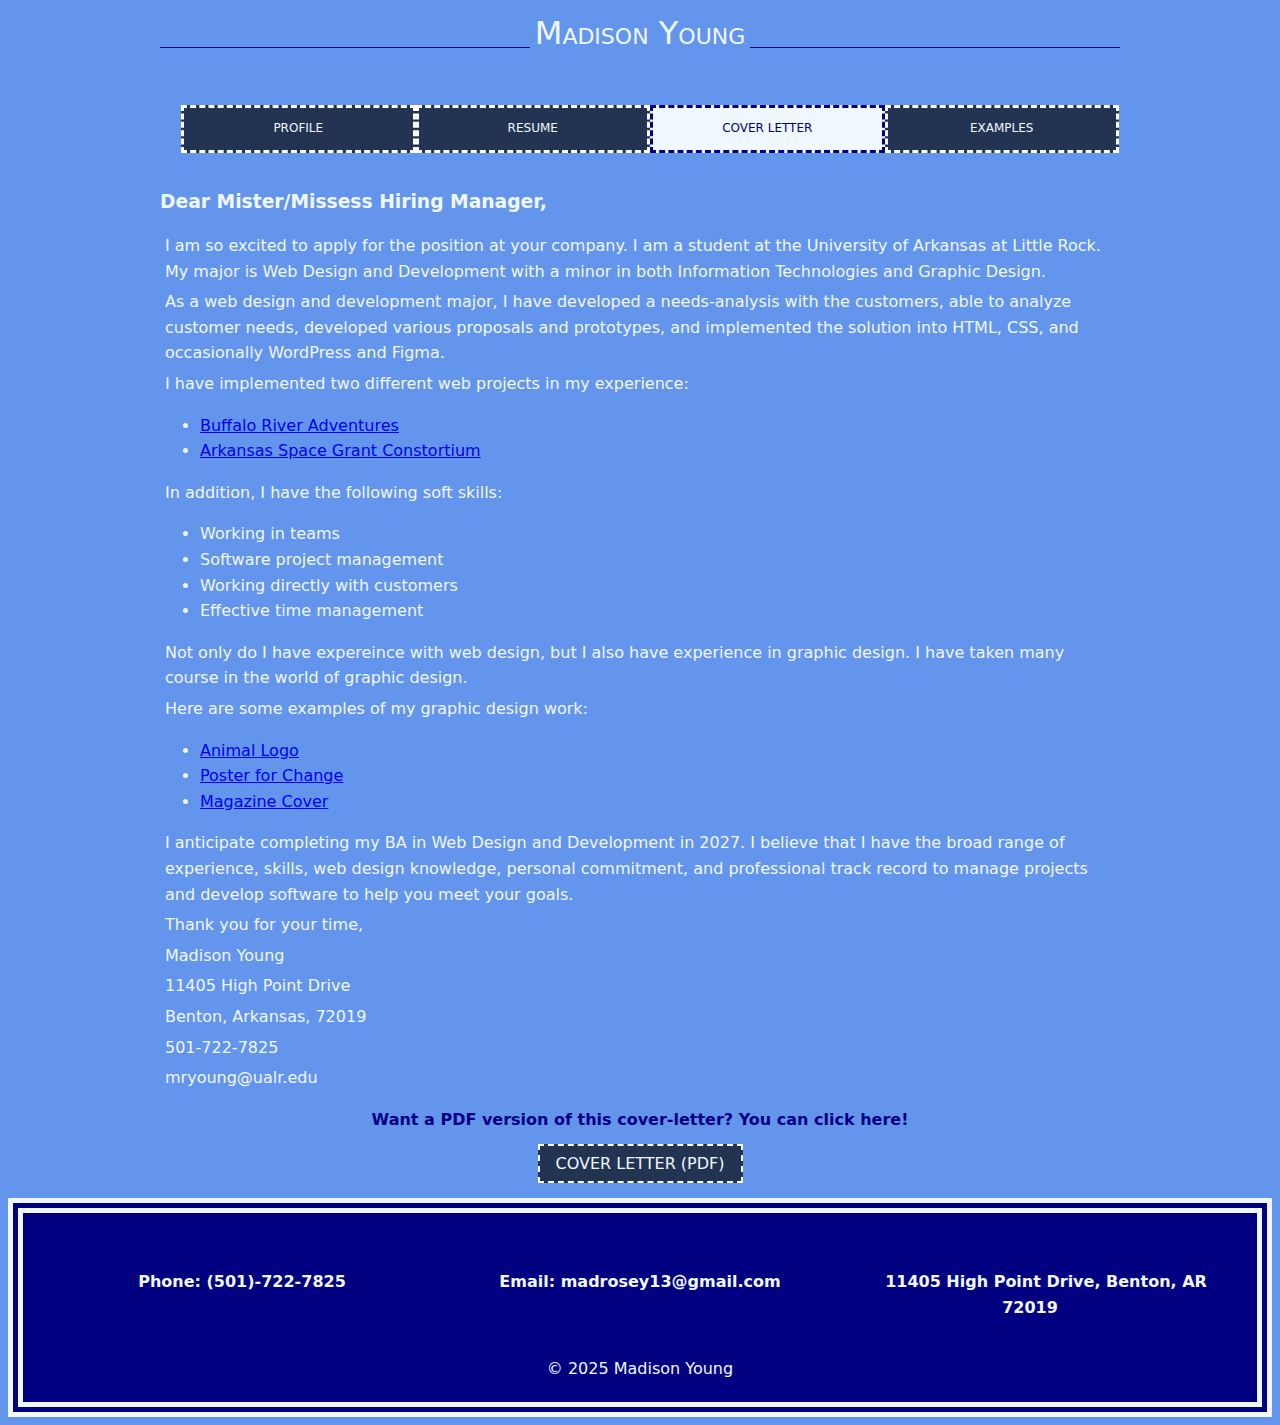
<file: cover-letter.html>
<!--Cover Letter Page-->
<!doctype html>
<html lang="en">

<head>
    <meta charset="utf-8">
    <meta http-equiv="X-UA-Compatible" content="IE=edge">
    <meta name="viewport" content="width=device-width, initial-scale=1.0">
    <meta name="author" content="Madison Young">
    <meta name="keywords" name="Protfolio, Resume, Capstone">
    <meta name="robots" content="noindex">
    <title>Madison Young - Portfolio</title>
    
    <link rel="icon" href="home-assets/favicon/favicon.ico" sizes="any">
    <link rel="apple-touch-icon" sizes="180x180" href="home-assets/favicon/apple-touch-icon.png">
    <link rel="icon" type="image/png" sizes="32x32" href="home-assets/favicon/favicon-32x32.png">
    <link rel="icon" type="image/png" sizes="16x16" href="home-assets/favicon/favicon-16x16.png">
    <link rel="manifest" href="home-assets/favicon/site.webmanifest">

    <link rel="stylesheet" href="home-assets/css/style.css">
    <link rel="preconnect" href="https://fonts.googleapis.com">
    <link rel="preconnect" href="https://fonts.gstatic.com" crossorigin>
    <link href="https://fonts.googleapis.com/css2?family=Outfit:wght@100..900&family=Slabo+27px&display=swap" rel="stylesheet">
</head>
<header class="container">
    <h1>Madison Young</h1>
    <nav class="primary">
        <ul>
            <li><a href="index.html">Profile</a></li>
            <li><a href="resume.html">Resume</a></li>
            <li><a class="active" href="cover-letter.html">Cover Letter</a></li>
            <li><a href="examples.html">Examples</a></li>
        </ul>
    </nav>
</header>
<main class="container">
    <section id="cover-letter">
        <h3>Dear Mister/Missess Hiring Manager,</h3>
        <p>I am so excited to apply for the position at your company. I am a student at the University of Arkansas at Little Rock. My major is Web Design and Development with a minor in both Information Technologies and Graphic Design.</p>
        <p>As a web design and development major, I have developed a needs-analysis with the customers, able to analyze customer needs, developed various proposals and prototypes, and implemented the solution into HTML, CSS, and occasionally WordPress and Figma.</p>
        <p>I have implemented two different web projects in my experience:</p>
            <ul>
                <li><a href="https://dustingann.github.io/HackstreetBoysRepo/" target="_blank">Buffalo River Adventures</a></li>
                <li><a href="https://web-projects.net/odyssey-design" target="_blank">Arkansas Space Grant Constortium</a></li>
            </ul>
        <p>In addition, I have the following soft skills:</p>
            <ul>
                <li>Working in teams</li>
                <li>Software project management</li>
                <li>Working directly with customers</li>
                <li>Effective time management</li>
            </ul>
        <p>Not only do I have expereince with web design, but I also have experience in graphic design. I have taken many course in the world of graphic design.</p>
        <p>Here are some examples of my graphic design work:</p>
            <ul>
                <li><a href="home-assets/img/Animal-Logo-FINAL-01.png" target="_blank">Animal Logo</a></li>
                <li><a href="home-assets/img/Poster for Change.pdf" target="_blank">Poster for Change</a></li>
                <li><a href="home-assets/img/Magazine Cover.jpg" target="_blank">Magazine Cover</a></li>
            </ul>
        <p>I anticipate completing my BA in Web Design and Development in 2027. I believe that I have the broad range of experience, skills, web design knowledge, personal commitment, and professional track record to manage projects and develop software to help you meet your goals.</p>
        <p>Thank you for your time,</p>
        <p>Madison Young</p>
        <p>11405 High Point Drive</p>
        <p>Benton, Arkansas, 72019</p>
        <p>501-722-7825</p>
        <p>mryoung@ualr.edu</p>
    </section>

    <section id="read-more">
        <p><strong>Want a PDF version of this cover-letter? You can click here!</strong></p>
        <ul class="related-links">
            <li><a href="home-assets/img/Letter of Introduction.pdf" target="_blank">Cover Letter (PDF)</a></li>
        </ul>
    </section>
</main>
</html>

<footer>
    <section class="contact">
        <ul>
            <li><a href="#"><strong>Phone: (501)-722-7825</strong></a></li>
            <li><a href="#"><strong>Email: madrosey13@gmail.com</strong></a></li>
            <li><a href="#"><strong>11405 High Point Drive, Benton, AR 72019</strong></a></li>
        </ul>
    </section>
    <div id="copyright">
        &copy; 2025 Madison Young
    </div>
</footer>
</file>
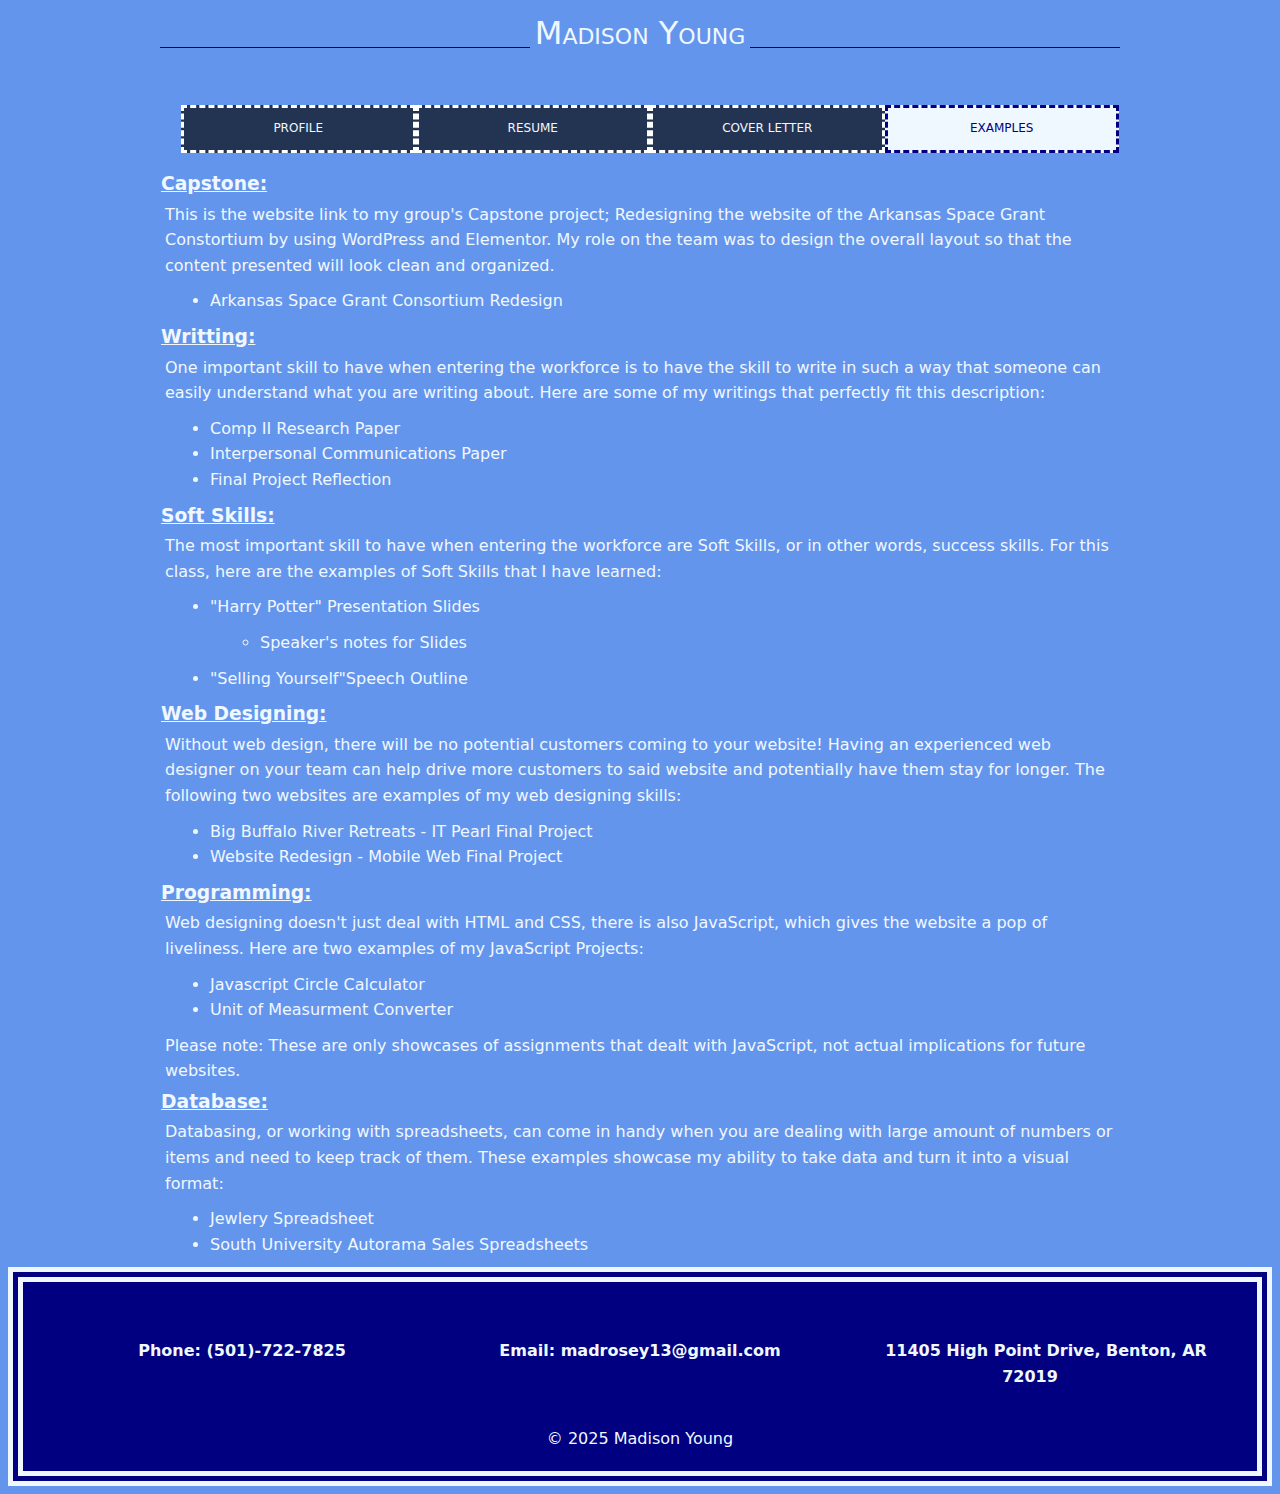
<file: examples.html>
<!--Examples Showcase Page-->
<!doctype html>
<html lang="en">

<head>
    <meta charset="utf-8">
    <meta http-equiv="X-UA-Compatible" content="IE=edge">
    <meta name="viewport" content="width=device-width, initial-scale=1.0">
    <meta name="author" content="Madison Young">
    <meta name="keywords" name="Protfolio, Resume, Capstone">
    <meta name="robots" content="noindex">
    <title>Madison Young - Portfolio</title>
    
    <link rel="icon" href="home-assets/favicon/favicon.ico" sizes="any">
    <link rel="apple-touch-icon" sizes="180x180" href="home-assets/favicon/apple-touch-icon.png">
    <link rel="icon" type="image/png" sizes="32x32" href="home-assets/favicon/favicon-32x32.png">
    <link rel="icon" type="image/png" sizes="16x16" href="home-assets/favicon/favicon-16x16.png">
    <link rel="manifest" href="home-assets/favicon/site.webmanifest">

    <link rel="stylesheet" href="home-assets/css/style.css">
    <link rel="preconnect" href="https://fonts.googleapis.com">
    <link rel="preconnect" href="https://fonts.gstatic.com" crossorigin>
    <link href="https://fonts.googleapis.com/css2?family=Outfit:wght@100..900&family=Slabo+27px&display=swap" rel="stylesheet">
</head>
<header class="container">
    <h1>Madison Young</h1>
    <nav class="primary">
        <ul>
            <li><a href="index.html">Profile</a></li>
            <li><a href="resume.html">Resume</a></li>
            <li><a href="cover-letter.html">Cover Letter</a></li>
            <li><a class="active" href="examples.html">Examples</a></li>
        </ul>
    </nav>
</header>
<main class="container">
    <section id="examples">
        <h3>Capstone:</h3><p>This is the website link to my group's Capstone project; Redesigning the website of the Arkansas Space Grant Constortium by using WordPress and Elementor. My role on the team was to design the overall layout so that the content presented will look clean and organized.</p>
            <ul>
                <li><a href="https://web-projects.net/odyssey-design" target="_blank">Arkansas Space Grant Consortium Redesign</a></li>
            </ul>
        <h3>Writting:</h3><p>One important skill to have when entering the workforce is to have the skill to write in such a way that someone can easily understand what you are writing about. Here are some of my writings that perfectly fit this description:</p>
            <ul>
                <li><a href="https://docs.google.com/document/d/e/2PACX-1vS8PYRtibEAkRFpun1RfGOmY2_Uu9hAfmqfaYJq_EEBfVWaZTEJuhj2KbHNS_MqX8VAuvjbTYzPOAIy/pub">Comp II Research Paper</a></li>
                <li><a href="https://docs.google.com/document/d/e/2PACX-1vQzHU6njNw_P6GXJ_yxNiak_hPSq6Xx-__olBSJTaE0Js2LMXmk4V4fQ4fXCFXvwEsClSk1yCejFypO/pub">Interpersonal Communications Paper</a></li>
                <li><a href="https://docs.google.com/document/d/e/2PACX-1vRGUjA6b3YyuYtT863JnR-jMbcvMZmCDykIXESsnW0M457sKma6_E_laAPmPBmJAazWbYO1lgAUs7ei/pub">Final Project Reflection</a></li>
            </ul>
        <h3>Soft Skills:</h3><p>The most important skill to have when entering the workforce are Soft Skills, or in other words, success skills. For this class, here are the examples of Soft Skills that I have learned:</p>
            <ul>
                <li><a href="https://docs.google.com/presentation/d/e/2PACX-1vSdXHYUWv2O3g0Atirr_svu9Vh7Rj6NoyujapHAug6divWBgjuC0zN_uluLicMfG75NsmgfD-ByBFbE/pub?start=false&loop=false&delayms=60000">"Harry Potter" Presentation Slides</a></li>
                    <ul>
                        <li><a href="https://docs.google.com/document/d/e/2PACX-1vRa-N9hpRzD04DMp4iqgjRJChEjfJZJyaIHxcgMEffkALmq0hyzZ4mOPE-5iGc6BVEllPYkfa-HIWB9/pub">Speaker's notes for Slides</a></li>
                    </ul>
                <li><a href="https://docs.google.com/document/d/e/2PACX-1vRG5WYtsBj7okB0NOx1XHAGcwEuya-uszWT7mXVc4zqjHNjJwLyoBB2VDGtDPx8LjTL5u9wuH04AbbJ/pub">"Selling Yourself"Speech Outline</a></li>
            </ul>
        <h3>Web Designing:</h3><p>Without web design, there will be no potential customers coming to your website! Having an experienced web designer on your team can help drive more customers to said website and potentially have them stay for longer. The following two websites are examples of my web designing skills:</p>
            <ul>
                <li><a href="https://dustingann.github.io/HackstreetBoysRepo/">Big Buffalo River Retreats - IT Pearl Final Project</a></li>
                <li><a href="mobile-web-final/index.html">Website Redesign - Mobile Web Final Project</a></li>
            </ul>
        <h3>Programming:</h3><p>Web designing doesn't just deal with HTML and CSS, there is also JavaScript, which gives the website a pop of liveliness. Here are two examples of my JavaScript Projects:</p>
            <ul>
                <li><a href="circle-calculator/index.html">Javascript Circle Calculator</a></li>
                <li><a href="unit-converter/index.html">Unit of Measurment Converter</a></li>
            </ul>
            <p>Please note: These are only showcases of assignments that dealt with JavaScript, not actual implications for future websites.</p>
        <h3>Database:</h3><p>Databasing, or working with spreadsheets, can come in handy when you are dealing with large amount of numbers or items and need to keep track of them. These examples showcase my ability to take data and turn it into a visual format:</p>
            <ul>
                <li><a href="https://docs.google.com/spreadsheets/d/e/2PACX-1vRb0aC7PKm8GJBew4jENkgZcSqOJP4qByT4CVdb6YMB9Oc8HTCV6YXko4IvHuxyIy3681w9kQL4fUX0/pubhtml">Jewlery Spreadsheet</a></li>
                <li><a href="https://docs.google.com/spreadsheets/d/e/2PACX-1vQBsx5CGEOhzt374npXEOyQvXKlK-89XOzizACDjyzY2HGqRDE3bGa-8R4lQmtSU-md7aC69yE2VpNh/pubhtml">South University Autorama Sales Spreadsheets</a></li>
            </ul>
    </section>
</main>
</html>

<footer>
    <section class="contact">
        <ul>
            <li><a href="#"><strong>Phone: (501)-722-7825</strong></a></li>
            <li><a href="#"><strong>Email: madrosey13@gmail.com</strong></a></li>
            <li><a href="#"><strong>11405 High Point Drive, Benton, AR 72019</strong></a></li>
        </ul>
    </section>
    <div id="copyright">
        &copy; 2025 Madison Young
    </div>
</footer>
</file>
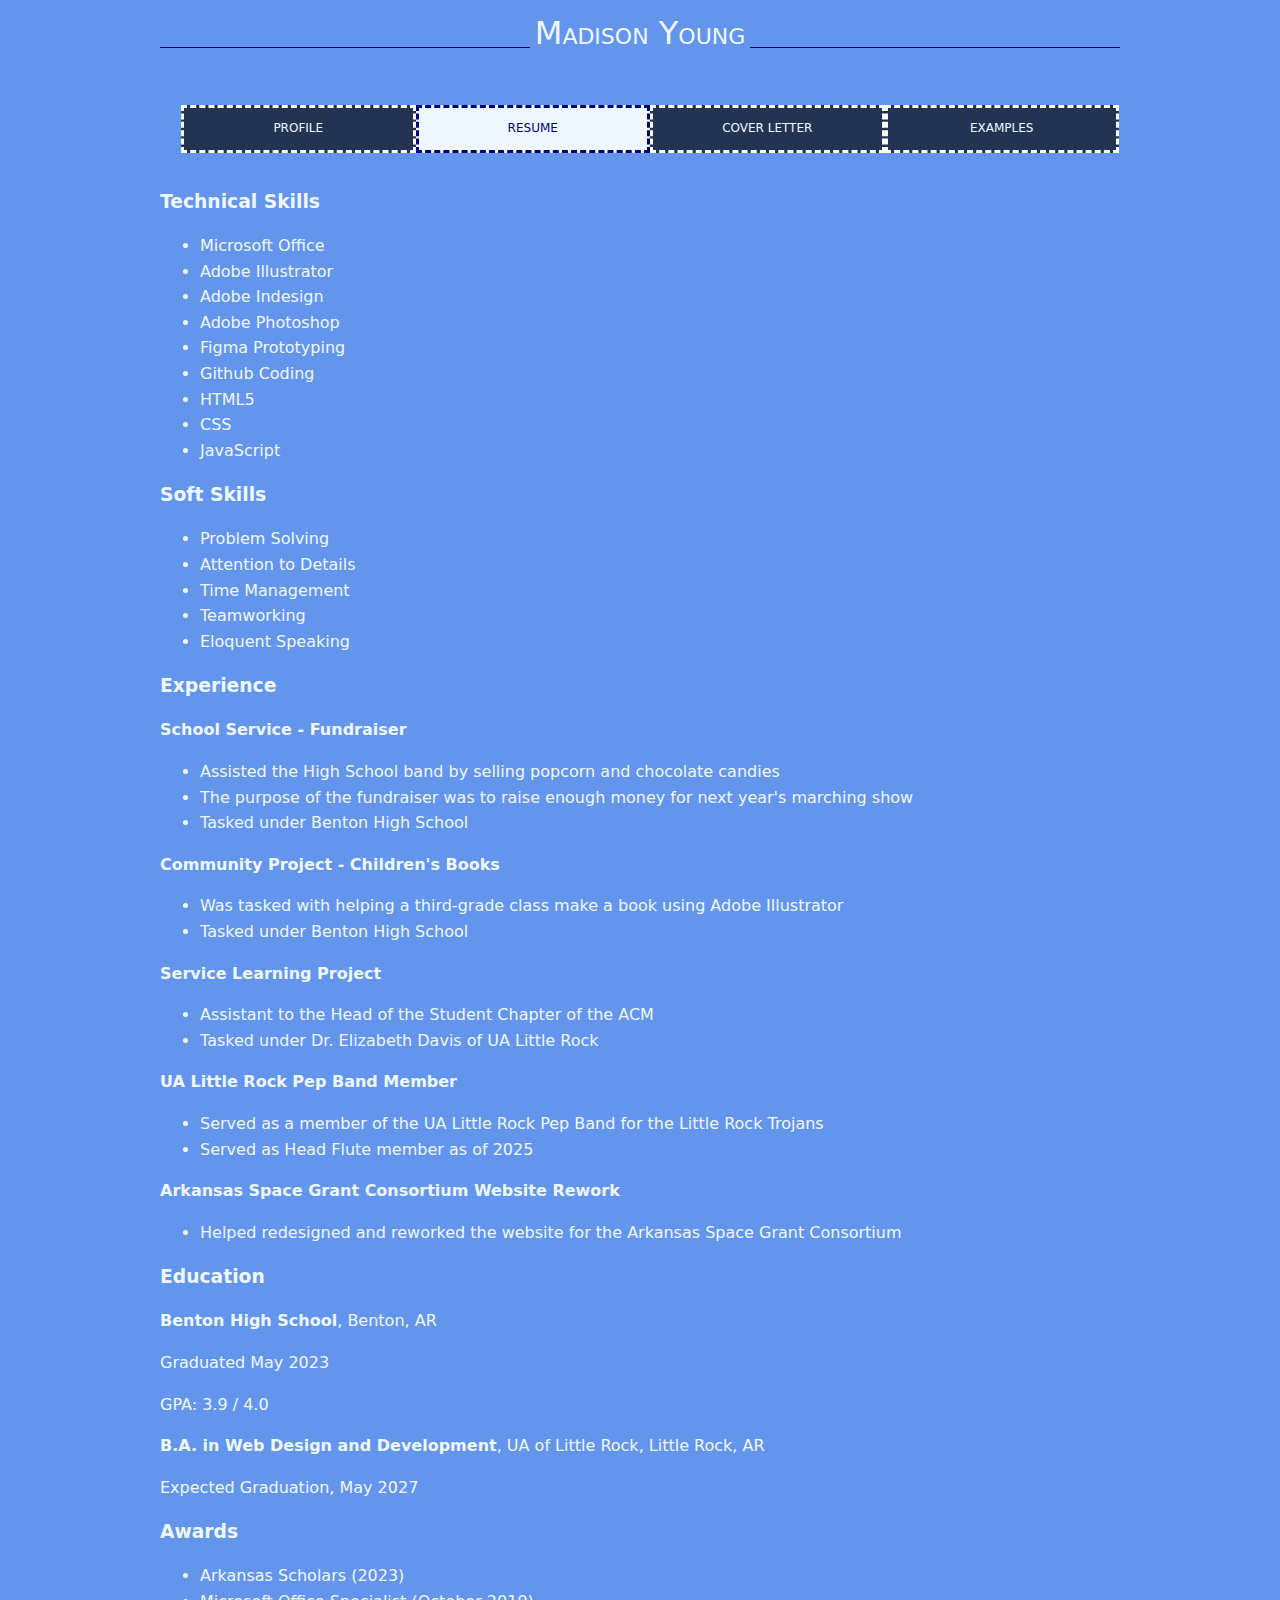
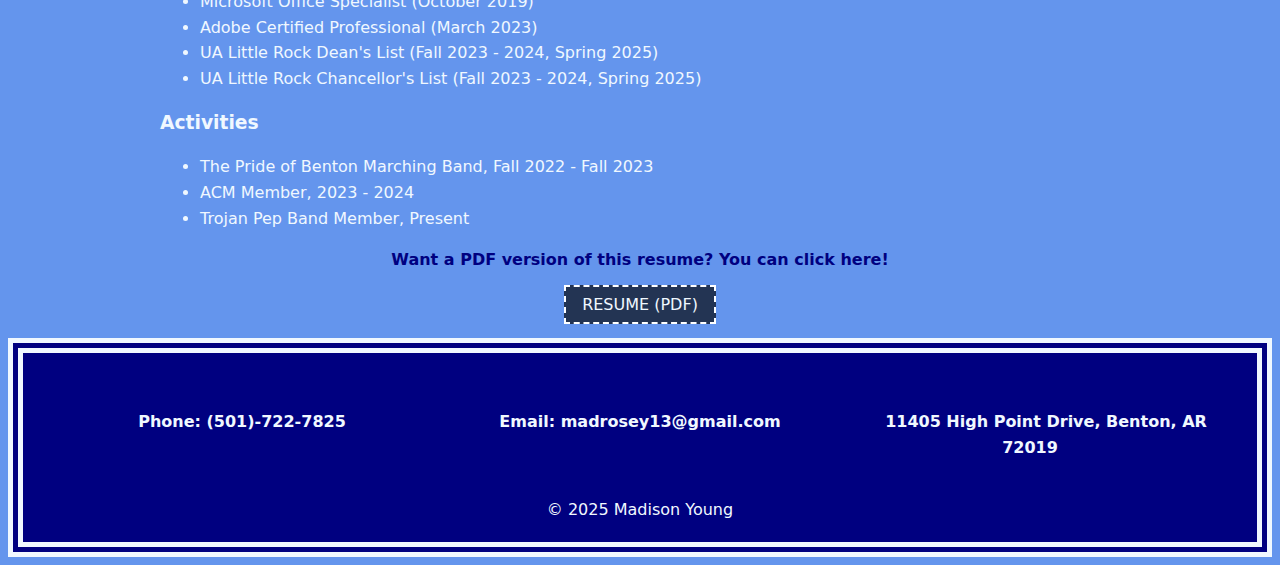
<file: resume.html>
<!--Resume Page-->
<!doctype html>
<html lang="en">

<head>
    <meta charset="utf-8">
    <meta http-equiv="X-UA-Compatible" content="IE=edge">
    <meta name="viewport" content="width=device-width, initial-scale=1.0">
    <meta name="author" content="Madison Young">
    <meta name="keywords" name="Protfolio, Resume, Capstone">
    <meta name="robots" content="noindex">
    <title>Madison Young - Portfolio</title>
    
    <link rel="icon" href="home-assets/favicon/favicon.ico" sizes="any">
    <link rel="apple-touch-icon" sizes="180x180" href="home-assets/favicon/apple-touch-icon.png">
    <link rel="icon" type="image/png" sizes="32x32" href="home-assets/favicon/favicon-32x32.png">
    <link rel="icon" type="image/png" sizes="16x16" href="home-assets/favicon/favicon-16x16.png">
    <link rel="manifest" href="home-assets/favicon/site.webmanifest">

    <link rel="stylesheet" href="home-assets/css/style.css">
    <link rel="preconnect" href="https://fonts.googleapis.com">
    <link rel="preconnect" href="https://fonts.gstatic.com" crossorigin>
    <link href="https://fonts.googleapis.com/css2?family=Outfit:wght@100..900&family=Slabo+27px&display=swap" rel="stylesheet">
</head>
<header class="container">
    <h1>Madison Young</h1>
    <nav class="primary">
        <ul>
            <li><a href="index.html">Profile</a></li>
            <li><a class="active" href="resume.html">Resume</a></li>
            <li><a href="cover-letter.html">Cover Letter</a></li>
            <li><a href="examples.html">Examples</a></li>
        </ul>
    </nav>
</header>
<main class="container">
    <section class="resume">
        <h3>Technical Skills</h3>
            <ul>
                <li>Microsoft Office</li>
                <li>Adobe Illustrator</li>
                <li>Adobe Indesign</li>
                <li>Adobe Photoshop</li>
                <li>Figma Prototyping</li>
                <li>Github Coding</li>
                <li>HTML5</li>
                <li>CSS</li>
                <li>JavaScript</li>
            </ul>
        <h3>Soft Skills</h3>
            <ul>
                <li>Problem Solving</li>
                <li>Attention to Details</li>
                <li>Time Management</li>
                <li>Teamworking</li>
                <li>Eloquent Speaking</li>
            </ul>
        <h3>Experience</h3>
            <p><strong>School Service - Fundraiser</strong></p>
                <ul>
                    <li>Assisted the High School band by selling popcorn and chocolate candies</li>
                    <li>The purpose of the fundraiser was to raise enough money for next year's marching show</li>
                    <li>Tasked under Benton High School</li>
                </ul>
            <p><strong>Community Project - Children's Books</strong></p>
                <ul>
                    <li>Was tasked with helping a third-grade class make a book using Adobe Illustrator</li>
                    <li>Tasked under Benton High School</li>
                </ul>
            <p><strong>Service Learning Project</strong></p>
                <ul>
                    <li>Assistant to the Head of the Student Chapter of the ACM</li>
                    <li>Tasked under Dr. Elizabeth Davis of UA Little Rock</li>
                </ul>
            <p><strong>UA Little Rock Pep Band Member</strong></p>
                <ul>
                    <li>Served as a member of the UA Little Rock Pep Band for the Little Rock Trojans</li>
                    <li>Served as Head Flute member as of 2025</li>
                </ul>            
            <p><strong>Arkansas Space Grant Consortium Website Rework</strong></p>
                <ul>
                    <li>Helped redesigned and reworked the website for the Arkansas Space Grant Consortium</li>
                </ul>
        <h3>Education</h3>
            <p><strong>Benton High School</strong>, Benton, AR</p>
            <p>Graduated May 2023</p>
            <p>GPA: 3.9 / 4.0</p>
            <p><strong>B.A. in Web Design and Development</strong>, UA of Little Rock, Little Rock, AR</p>
            <p>Expected Graduation, May 2027</p>
        <h3>Awards</h3>
         <ul>
            <li>Arkansas Scholars (2023)</li>
            <li>Microsoft Office Specialist (October 2019)</li>
            <li>Adobe Certified Professional (March 2023)</li>
            <li>UA Little Rock Dean's List (Fall 2023 - 2024, Spring 2025)</li>
            <li>UA Little Rock Chancellor's List (Fall 2023 - 2024, Spring 2025)</li>
         </ul>
        <h3>Activities</h3>
            <ul>
                <li>The Pride of Benton Marching Band, Fall 2022 - Fall 2023</li>
                <li>ACM Member, 2023 - 2024</li>
                <li>Trojan Pep Band Member, Present</li>
            </ul>
    </section>
    <section id="read-more">
        <p><strong>Want a PDF version of this resume? You can click here!</strong></p>
        <ul class="related-links">
            <li><a href="home-assets/img/Resume Project- Madison Young.pdf" target="_blank">Resume (PDF)</a></li>
        </ul>
    </section>
</main>
</html>

<footer>
    <section class="contact">
        <ul>
            <li><a href="#"><strong>Phone: (501)-722-7825</strong></a></li>
            <li><a href="#"><strong>Email: madrosey13@gmail.com</strong></a></li>
            <li><a href="#"><strong>11405 High Point Drive, Benton, AR 72019</strong></a></li>
        </ul>
    </section>
    <div id="copyright">
        &copy; 2025 Madison Young
    </div>
</footer>
</file>
<file: home-assets/css/style.css>
/* Custom Properties */
:root{
    --main-bg-color:cornflowerblue;
    --primary-type-color: aliceblue;
    --accent-color-1:navy;
}

/* Box Sizing */
html{
    box-sizing:border-box;
}

*,*:before, *:after{
    box-sizing:inherit;
}

/* Image Fluidity */
img{
    max-width:100%;
    border-style: double;
    border-width: 15px;
    margin:auto;
}

#about div img{
    display:flex;
    justify-content:center;
}

/* Typography */
body{
    font-family:system-ui, -apple-system, BlinkMacSystemFont, 'Segoe UI', Roboto, Oxygen, Ubuntu, Cantarell, 'Open Sans', 'Helvetica Neue', sans-serif
}

/* Utility Classes */
.container{
    max-width:420px;
    margin:0 auto;
}

/* Global Styles */
body{
    background:var(--main-bg-color);
    color:var(--primary-type-color);
    line-height:1.6em;
}

header h1{
    display:flex;
    flex-direction:row;
    justify-content:center;
    text-align:center;
    font-weight:400;
    font-variant:small-caps;
}

header h1:before,
header h1:after{
    background-color:var(--accent-color-1);
    content:"\a0";
    flex-grow:1;
    height:1px;
    position:relative;
    top:1.6rem;
}

header h1:before{
    margin-right:5px;
}

header h1:after{
    margin-left:5px;
}

nav{
    padding:1px;
}

nav ul{
    display:grid;
    grid-template-columns: 1fr 1fr;
    padding: 20px 0px 0px 20px;
}

nav li{
    list-style-type:none;
}

nav a:link, nav a:visited{
    display:block;
    padding:8px 16px;
    border:3px dashed #fff;
    text-align:center;
    text-decoration:none;
    text-transform: uppercase;
    font-size:0.75em;
    background:rgba(0,0,0,0.65);
    transition: (var(--main-bg-color)) 0.5s ease;
    color:aliceblue;
}

nav a:hover{
    background:var(--accent-color-1);
}

nav ul li a.active{
  background-color:var(--primary-type-color);
  color:var(--accent-color-1);
  border:3px dashed var(--accent-color-1);
}

#read-more{
    text-align:center;
}

/* Home Page */
main h2{
    text-align:center;
    font-size:2rem;
}


/* Examples Page */
#examples h3{
    text-decoration:underline;
    margin:1px;
}

#examples p{
    margin:5px;
}

#examples ul{
    margin:10px;
}

#examples a{
    text-align:center;
    text-decoration:none;
    transition:(var(--main-bg-color)) 0.5s ease;
    color:var(--primary-type-color);
}

#examples a:hover{
    text-decoration:underline;
    background:var(--accent-color-1);
}
/* Cover-letter */
#cover-letter p{
    margin:5px;
}

#read-more p{
    color:var(--accent-color-1);
}
/* Footer */
footer{
    background-color:var(--accent-color-1);
    border-style: double;
    border-width: 15px;
    text-align:center;
    padding:20px 0;
}

.contact ul{
    display:grid;
    grid-template-columns: 1fr 1fr 1fr;
    padding: 20px 20px 20px 20px
}

.contact li{
    list-style-type:none;
}

.related-links{
    display:flex;
    justify-content:center;
    list-style:none;
    padding:3px;
    padding-bottom:5px;
    gap:15px;
}

.related-links a{
    border: 2px dashed #fff;
    padding:8px 16px;
    text-align:center;
    text-decoration:none;
    text-transform:uppercase;
    background:rgba(0,0,0,0.65);
    transition:(var(--main-bg-color)) 0.5s ease;
    color:var(--primary-type-color);
}

.related-links a:hover{
    background:var(--accent-color-1);
}

.contact{
    display:flex;
    justify-content:center;
    list-style:none;
    padding:0;
    gap:10px;
}

.contact a{
    padding: 8px 16px;
    text-align:center;
    text-decoration:none;
    color:var(--primary-type-color);
    transition:(var(--main-bg-color)) 0.5s ease;
}

/* Media Queries */
@media screen and (min-width:768px){
    header.container{
        max-width:720px;
    }
    main.container{
        max-width:720px;
    }
    nav ul{
        display:grid;
        grid-template-columns: 1fr 1fr 1fr 1fr;
        padding: 20px 0px 0px 20px;
    }
    .related-links{
        grid-area:related;
    }
}

@media screen and (min-width:992px){
    header.container{
        max-width:960px;
    }
    main.container{
        max-width:960px;
    }
    .related-links{
        grid-area:related;
    }
}


@media screen and (max-width:395px){
    header.container{
        max-width: 360px;
    }
    main.container{
        max-width: 360px;
    }
    nav ul{
        display:grid;
        grid-template-columns: 1fr;
    }
    .contact ul{
        display:grid;
        grid-template-columns: 1fr;
    }
    .related-links{
        flex-direction:column;
    }
    .related-links a{
        display:block;
    }
}


/* Edge Case Tweaks */
</file>
